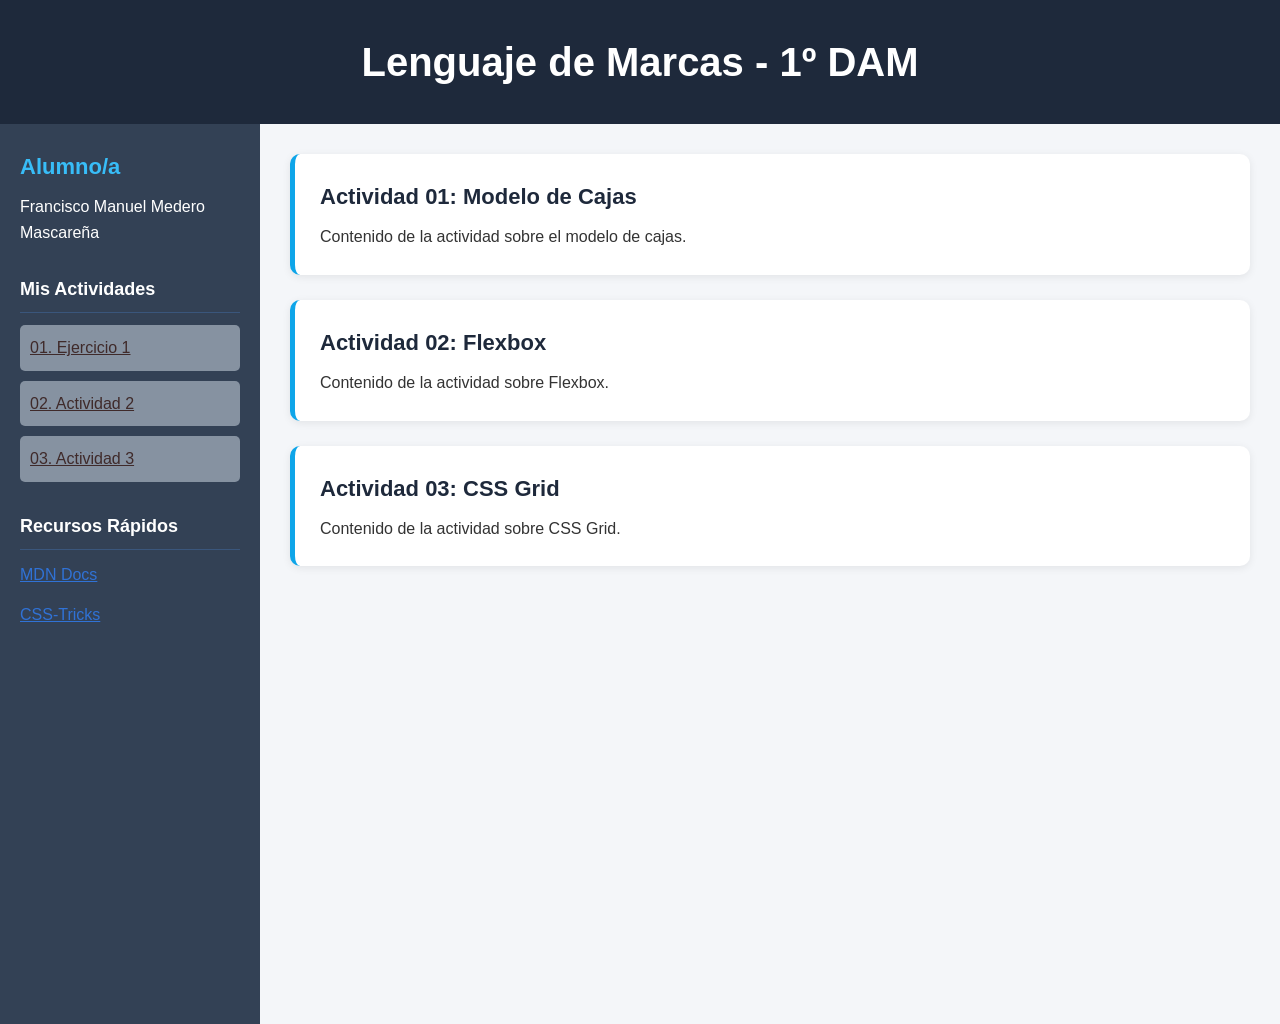
<file: Actividad4/index.html>
<!DOCTYPE html>
<html lang="es">
<head>
    <!-- Configuración de caracteres -->
    <meta charset="UTF-8">

    <!-- Permite adaptar la página a móviles -->
    <meta name="viewport" content="width=device-width, initial-scale=1.0">

    <!-- Título que aparece en la pestaña del navegador -->
    <title>Página principal</title>

    <!-- Conecta el archivo CSS externo -->
    <link rel="stylesheet" href="styles.css">
</head>

<body>

    <!-- HEADER: cabecera principal de la página -->
    <header>
        <h1>Lenguaje de Marcas - 1º DAM</h1>
    </header>

    <!-- MAIN: contenido principal de la página -->
    <main class="content">

        <!-- ARTICLE: apartado independiente para cada actividad -->
        <article id="act-cajas">
            <h2>Actividad 01: Modelo de Cajas</h2>
            <p>Contenido de la actividad sobre el modelo de cajas.</p>
        </article>

        <article id="act-flexbox">
            <h2>Actividad 02: Flexbox</h2>
            <p>Contenido de la actividad sobre Flexbox.</p>
        </article>

        <article id="act-grid">
            <h2>Actividad 03: CSS Grid</h2>
            <p>Contenido de la actividad sobre CSS Grid.</p>
        </article>

    </main>

    <!-- ASIDE: menú lateral con información y enlaces -->
    <aside class="sidebar">

        <h2>Alumno/a</h2>
        <p>Francisco Manuel Medero Mascareña</p>

        <!-- Lista de enlaces a las actividades -->
        <h3>Mis Actividades</h3>

        <ul>
            <li><a href="actividad1.html">01. Ejercicio 1</a></li>
            <li><a href="actividad2.html">02. Actividad 2</a></li>
            <li><a href="actividad3.html">03. Actividad 3</a></li>
        </ul>

        <!-- Recursos externos -->
        <h3>Recursos Rápidos</h3>

        <p>
            <a href="https://developer.mozilla.org/es/" target="_blank">MDN Docs</a>
        </p>

        <p>
            <a href="https://css-tricks.com/" target="_blank">CSS-Tricks</a>
        </p>

    </aside>

    

</body>
</html>
</file>
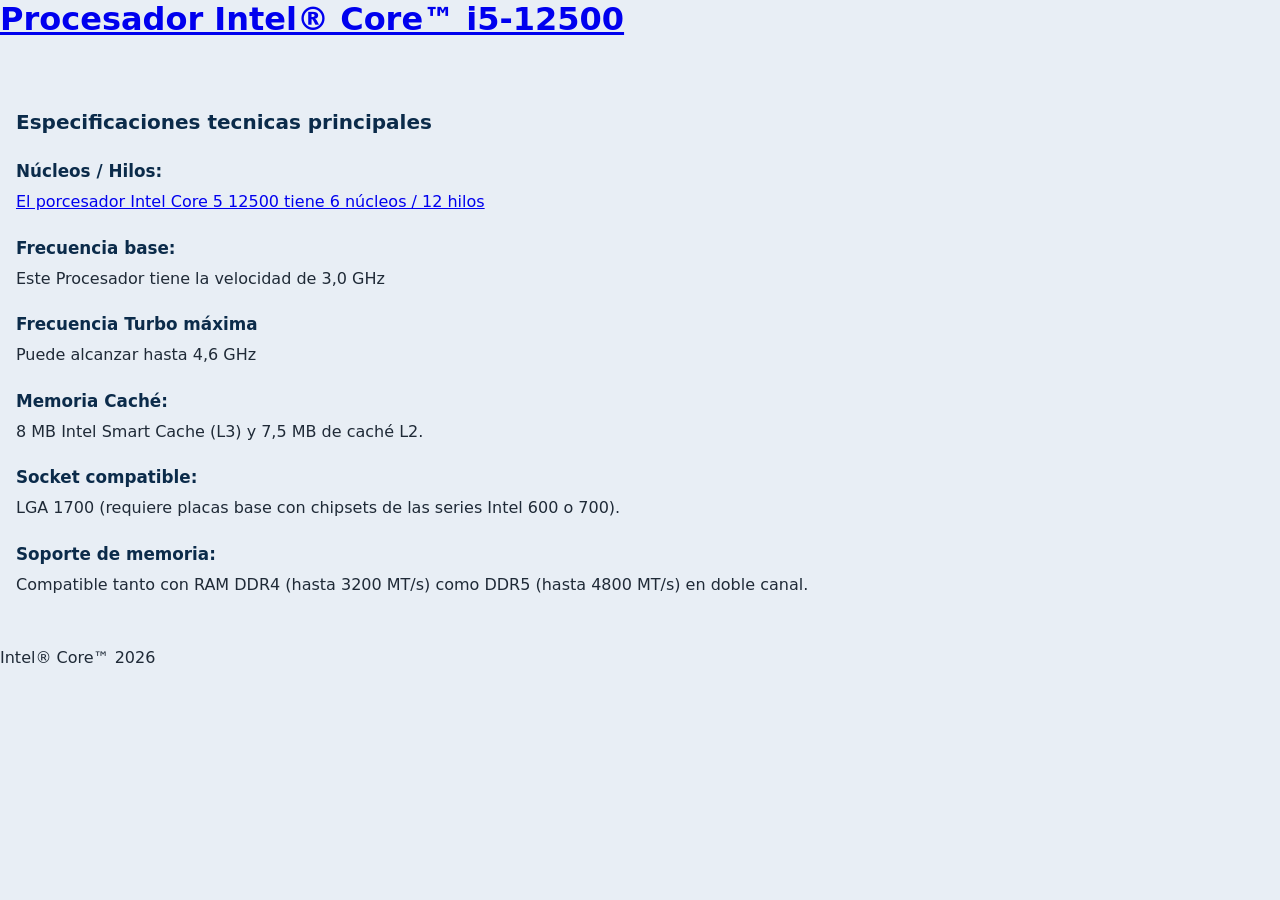
<file: Actividad4/Actividad1.html>
<!DOCTYPE html>
<html lang="en">

<head>
    <meta charset="UTF-8">
    <meta name="viewport" content="width=device-width, initial-scale=1.0">
    <title>Ficha de Especificaciones de Componentes de Hardware</title>
    <link rel="stylesheet" href="Styles/ejercicio1.css">
</head>

<body>
    <header>
        <h1><a href="https://www.intel.com/content/www/us/en/homepage.html" target="_blank">Procesador Intel® Core™ i5-12500</a></h1>
    </header>
    <main>
        <h2>Especificaciones tecnicas principales</h2>
        <h3>Núcleos / Hilos:</h3>
        <p><a href="https://www.intel.com/content/www/us/en/homepage.html" target="_blank">El porcesador Intel Core 5 12500 tiene 6 núcleos / 12 hilos</a></p>
        <h3>Frecuencia base:</h3>
        <p>Este Procesador tiene la velocidad de 3,0 GHz</p>
        <h3>Frecuencia Turbo máxima</h3>
        <p>Puede alcanzar hasta 4,6 GHz</p>
        <h3>Memoria Caché:</h3>
        <p>8 MB Intel Smart Cache (L3) y 7,5 MB de caché L2.</p>
        <h3>Socket compatible:</h3>
        <p>LGA 1700 (requiere placas base con chipsets de las series Intel 600 o 700).</p>
        <h3>Soporte de memoria: </h3>
        <p>Compatible tanto con RAM DDR4 (hasta 3200 MT/s) como DDR5 (hasta 4800 MT/s) en doble canal.</p>
        <article></article>
    </main>

    <a></a>
    <table></table>
    <tr></tr>
    <footer>Intel® Core™ 2026</Code></footer>
</body>

</html>
</file>
<file: Actividad4/styles.css>
/* =========================================
   1. CONFIGURACIÓN GENERAL
   ========================================= */

/* Selector universal: afecta a todos los elementos */
* {
    box-sizing: border-box; /* Incluye padding y bordes en el tamaño */
    margin: 0;              /* Elimina márgenes predeterminados */
    padding: 0;             /* Elimina rellenos predeterminados */
}

/* Estilos generales de toda la página */
body {
    font-family: Arial, Helvetica, sans-serif; /* Tipo de letra */
    background-color: #f4f6f9; /* Color de fondo */
    color: #333;               /* Color del texto */
    line-height: 1.6;          /* Separación entre líneas */
}

.content {
    grid-column: 2; /* El contenido principal ocupa la segunda columna */
    grid-row: 2;    /* El contenido principal ocupa la segunda fila */
}

.sidebar {
    grid-column: 1; /* El menú lateral ocupa la primera columna */
    grid-row: 2;    /* El menú lateral ocupa la segunda fila */
}


/* =========================================
   2. CABECERA (HEADER)
   ========================================= */

header {
    background-color: #1e293b; /* Fondo oscuro */
    color: white;              /* Texto blanco */
    text-align: center;        /* Centra el texto */
    padding: 30px 50px;         /* Espacio interior */
    width: 100%;               /* Ocupa todo el ancho */
}

header h1 {
    font-size: 40px; /* Tamaño del título */
}


/* =========================================
   3. DISTRIBUCIÓN PRINCIPAL
   ========================================= */

/* Contenedor que organiza el menú y el contenido */
body {
    display: grid;
    grid-template-columns: 260px 1fr; /* Menú lateral y contenido */
    grid-template-rows: auto 1fr;     /* Cabecera y zona principal */
}

/* La cabecera ocupa las dos columnas */
header {
    grid-column: 1 / 3;
}



/* =========================================
   4. MENÚ LATERAL (ASIDE)
   ========================================= */

.sidebar {
    background-color: #334155; /* Fondo del menú */
    color: white;
    padding: 25px 20px;
    min-height: 100vh; /* Altura mínima de toda la pantalla */
}

/* Títulos del menú lateral */
.sidebar h2 {
    font-size: 22px;
    margin-bottom: 10px;
    color: #38bdf8;
}

.sidebar h3 {
    font-size: 18px;
    margin-top: 30px;
    margin-bottom: 12px;
    border-bottom: 1px solid #3a567c;
    padding-bottom: 8px;
}

/* Párrafos del menú */
.sidebar p {
    margin-bottom: 15px;
}

/* Lista de actividades */
.sidebar ul {
    list-style: none; /* Quita los puntos de la lista */
}

/* Elementos de la lista */
.sidebar li {
    background-color: #8692a1;
    padding: 10px;
    margin-bottom: 10px;
    border-radius: 5px;
}

/* Efecto al pasar el ratón por encima */
.sidebar li:hover {
    background-color: #0ea5e9;
    cursor: pointer;
}

.sidebar li a {
    color: rgb(63, 42, 42);
    text-decoration: underline; /* Añade el subrayado */
}

.sidebar p a {
    color: #3072d6;
    text-decoration: underline; /* Añade el subrayado */
}


/* =========================================
   5. CONTENIDO PRINCIPAL (MAIN)
   ========================================= */

.content {
    padding: 30px;
}

/* Apartados individuales de las actividades */
article {
    background-color: white;
    padding: 25px;
    margin-bottom: 25px;
    border-radius: 10px;
    border-left: 5px solid #0ea5e9;
    box-shadow: 0 2px 8px rgba(0, 0, 0, 0.08);
}

/* Títulos de cada actividad */
article h2 {
    color: #1e293b;
    font-size: 22px;
    margin-bottom: 10px;
}

/* Efecto al pasar el ratón por encima */
article:hover {
    transform: translateY(-3px);
    transition: 0.3s;
}


/* =========================================
   6. DISEÑO RESPONSIVE
   ========================================= */

/* Adaptación para móviles y pantallas pequeñas */
@media (max-width: 768px) {

    /* El menú y el contenido pasan a una columna */
    body {
        grid-template-columns: 1fr;
    }

    /* La cabecera ocupa una sola columna */
    header {
        grid-column: 1;
    }

    /* El menú lateral deja de ocupar toda la pantalla */
    .sidebar {
        min-height: auto;
    }

    /* Reducimos el espacio del contenido */
    .content {
        padding: 15px;
    }

    header h1 {
        font-size: 22px;
    }
}
</file>
<file: Actividad4/Styles/ejercicio1.css>
* {
  box-sizing: border-box;
  margin: 0;
  padding: 0;
}
body {
  font-family: "Segoe UI", system-ui, -apple-system, Arial, sans-serif;
  line-height: 1.6;
  color: #1f2a37;
  background-color: #e8eef5;
}
main {
  padding: 40px 16px;
}
.ficha {
  max-width: 680px;           
  margin: 0 auto;              
  padding: 32px;               
  background-color: #ffffff;   
  border: 1px solid #cfdbe8;   
  border-top: 6px solid #04111b; 
  border-radius: 16px;        
  box-shadow: 0 8px 24px rgba(15, 40, 70, 0.15); 
}
h1 {
  font-size: 2rem;
  line-height: 1.2;
  color: #000000;
}

.subtitulo {
  margin-top: 4px;
  color: #5b6b7c;
}

h2 {
  margin-top: 28px;
  margin-bottom: 8px;
  font-size: 1.25rem;
  color: #0b2b4a;
}

h3 {
  margin-top: 20px;
  margin-bottom: 4px;
  font-size: 1.05rem;
  color: #0b2b4a;
}
table {
  width: 100%;
  border-collapse: collapse;  
  margin-top: 8px;
}
th,
td {
  padding: 10px 14px;
  text-align: left;
}
th {
  background-color: #000000;
  color: #ffffff;
}
tbody tr:nth-child(even) {
  background-color: #eaf2fa;
}
tbody tr:nth-child(odd) {
  background-color: #ffffff;
}
tbody td:first-child {
  font-weight: 600;
}
ul {
  margin-left: 22px;          
}
li {
  margin-bottom: 6px;
}

li::marker {
  color: #000000;             
}
@media (max-width: 480px) {
  .ficha {
    padding: 20px;
  }

  h1 {
    font-size: 1.6rem;
  }
}
</file>
